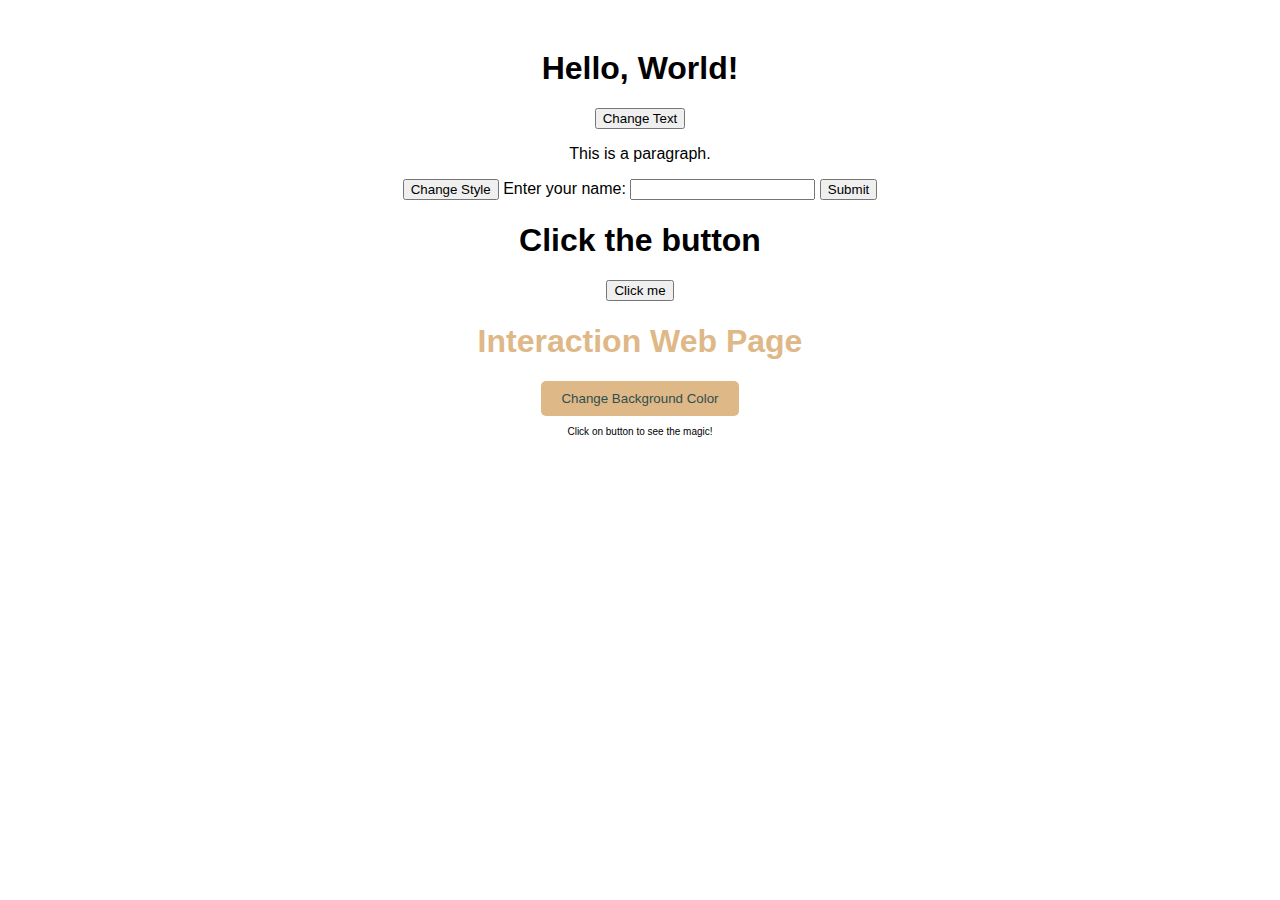
<file: Day 18/index.html>
<!DOCTYPE html>
<html lang="en">
<head>
    <meta charset="UTF-8">
    <meta name="viewport" content="width=device-width, initial-scale=1.0">
    <title>Document</title>
    <style>
        body{
            font-family: Arial, Helvetica, sans-serif;
            text-align: center;
            margin-top: 50px;
        }
        #heading2{
            color: burlywood;
        }
        #changeColorButton{
            padding: 10px 20px;
            background-color: burlywood;
            color: darkslategray;
            border: none;
            border-radius: 5px;
            cursor: pointer;
        }
        button.hover{
            background-color:aliceblue;
        }
        #instruction{
            font-size: 10px;
        }
    </style>
</head>
<body>
    <h1 id="heading">Hello, World!</h1>
    <button onclick="changetext()">Change Text</button>
    <p id="text">This is a paragraph.</p>
    <button onclick="changestyle()">Change Style</button>
    <label for="name">Enter your name:</label>
    <input type="text" id="name">
    <button onclick="showName()">Submit</button>
    <p id="output"></p>
    <h1>Click the button</h1>
    <button id="myButton">Click me</button>
    <p id="output1"></p>
    <h1 id="heading2">Interaction Web Page</h1>
    <button id="changeColorButton">Change Background Color</button>
    <p id="instruction">Click on button to see the magic!</p>
    <script>
        function changetext(){
    const heading = document.getElementById("heading");
    heading.textContent ="Text Changed";
}
function changestyle(){
    const text= document.getElementById("text");
    text.style.color="blue";
    text.style.fontSize="24px";
}
function showName(){
    const nameInput = document.getElementById("name");
    const output = document.getElementById("output");
    output.textContent = "Hello, "+nameInput.value+"!";
}
const button = document.getElementById("myButton");
const output = document.getElementById("output");
button.addEventListener('click', ()=>{
    output1.textContent = "You clicked the button!";
});
const button1=document.getElementById("changeColorButton");
const body=document.body;
button1.addEventListener('click', ()=>{
    const colors=["blue", "red", "green", "brown"];
    const randomColors=colors[Math.floor(Math.random()*colors.length)];
    body.style.backgroundColor=randomColors;
});
    </script>
</body>
</html>
</file>
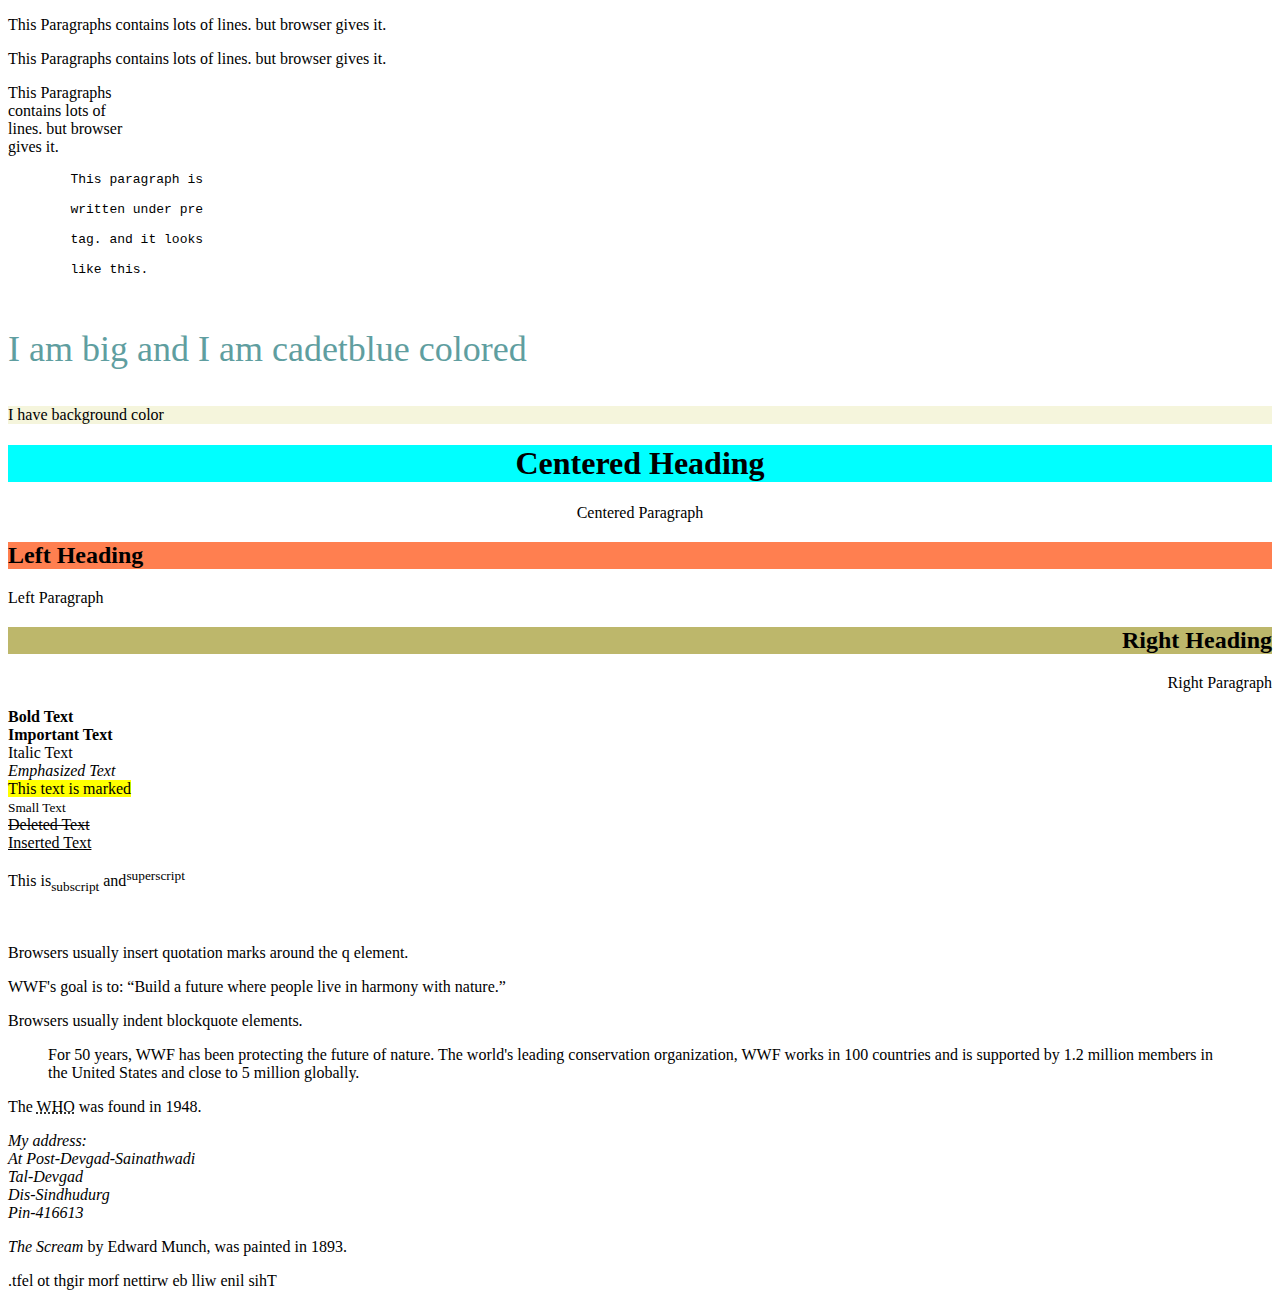
<file: Day 3/index.html>
<!DOCTYPE html>
<html lang="en">
<head>
    <meta charset="UTF-8">
    <meta name="viewport" content="width=device-width, initial-scale=1.0">
    <title>Paragraphs</title>
</head>
<body>
    <p>
        This Paragraphs
        contains lots of
        lines. but browser
        gives it.
    </p>
    <p>
        This   Paragraphs
        contains      lots of
        lines. but      browser
        gives     it.
    </p>
    <p>
        This Paragraphs <br> contains lots of <br> lines. but browser <br> gives it.
    </p>
    <pre>
        This paragraph is 
        
        written under pre 
        
        tag. and it looks

        like this.
    </pre>
    <p style="font-size: 36px; color: cadetblue;">I am big and I am cadetblue colored</p>
    <p style="background-color: beige;">I have background color</p>
    <h1 style="text-align: center; background-color: aqua;">Centered Heading</h1>
    <p style="text-align: center;">Centered Paragraph</p>
    <h2 style="text-align: left; background-color: coral;">Left Heading</h2>
    <p style="text-align: left;">Left Paragraph</p>
    <h2 style="text-align: right; background-color: darkkhaki;">Right Heading</h2>
    <p style="text-align: right;">Right Paragraph</p>
    <b>Bold Text</b> <br>
    <strong>Important Text</strong> <br
    <i>Italic Text</i> <br>
    <em>Emphasized Text</em> <br>
    <mark>This text is marked</mark> <br>
    <small>Small Text</small> <br>
    <del>Deleted Text</del> <br>
    <ins>Inserted Text</ins> <br>
    <p>This is<sub>subscript</sub> and<sup>superscript</sup></p> <br>
    <p>Browsers usually insert quotation marks around the q element.</p>
    <p>WWF's goal is to: <q>Build a future where people live in harmony with nature.</q></p>
    <p>Browsers usually indent blockquote elements.</p>
    <blockquote>
        For 50 years, WWF has been protecting the future of nature.
        The world's leading conservation organization,
        WWF works in 100 countries and is supported by
        1.2 million members in the United States and 
        close to 5 million globally.
    </blockquote>
    <p>The <abbr title="World Health Organization">WHO</abbr> was found in 1948.</p>
    <address>
        My address: <br>
        At Post-Devgad-Sainathwadi <br>
        Tal-Devgad <br>
        Dis-Sindhudurg <br>
        Pin-416613
    </address>
    <p><cite>The Scream</cite> by Edward Munch, was painted in 1893.</p>
    <bdo dir="rtl">This line will be written from right to left.</bdo>
</body>
</html>
</file>
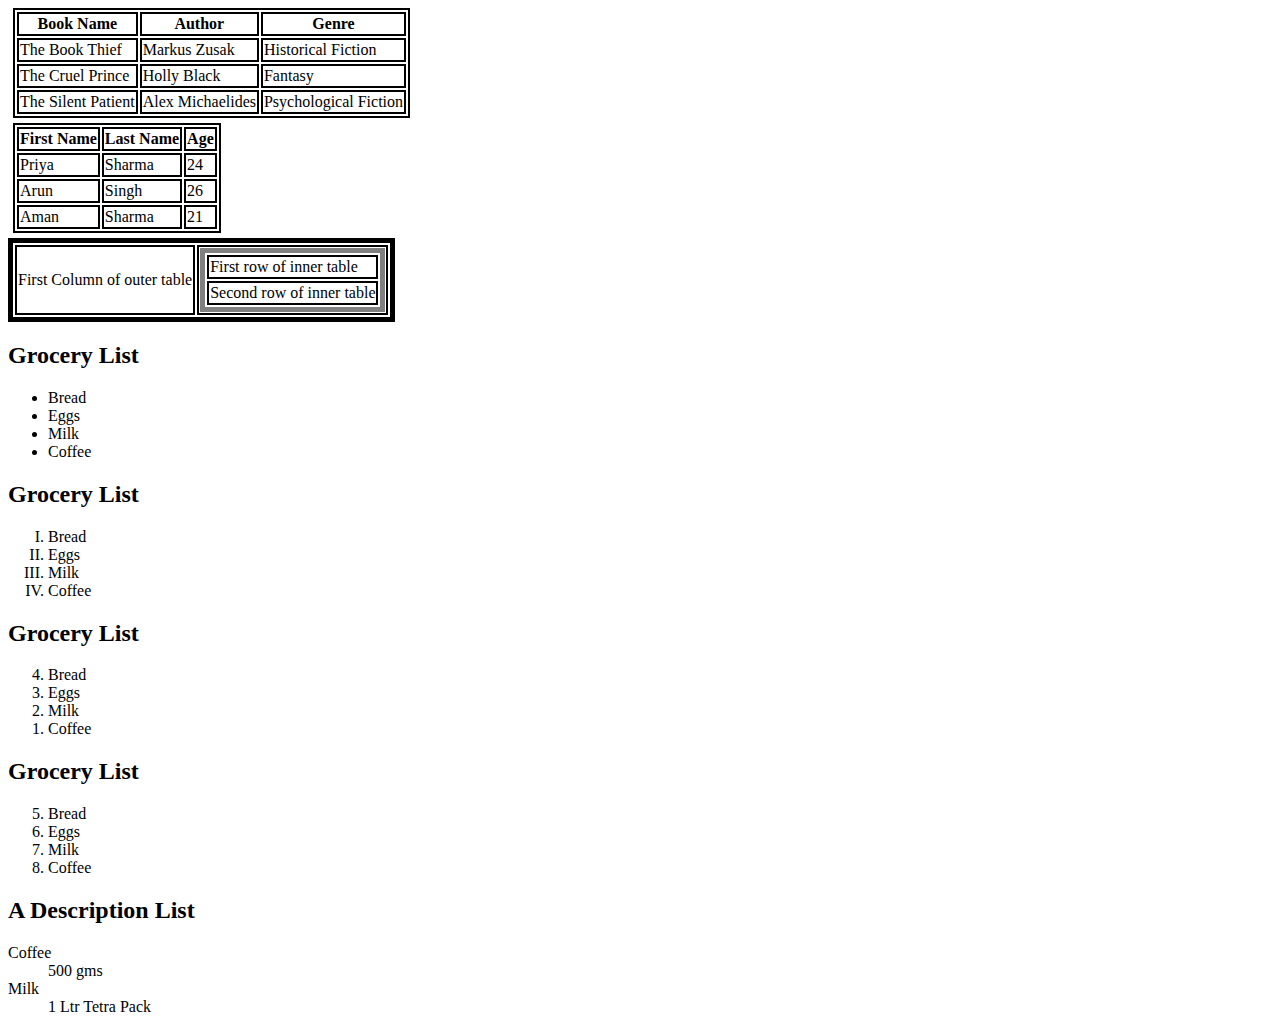
<file: Day 4/index.html>
<!DOCTYPE html>
<html lang="en">

<head>
    <meta charset="UTF-8">
    <meta name="viewport" content="width=device-width, initial-scale=1.0">
    <title>Tables</title>
</head>
<style>
    table,
    th,
    td {
        border: 2px solid black;
    }

    .table1, .table2 {
        margin: 5px;
    }
</style>

<body>
    <table class="table1">
        <tr>
            <th>Book Name</th>
            <th>Author</th>
            <th>Genre</th>
        </tr>
        <tr>
            <td>The Book Thief</td>
            <td>Markus Zusak</td>
            <td>Historical Fiction</td>
        </tr>
        <tr>
            <td>The Cruel Prince</td>
            <td>Holly Black</td>
            <td>Fantasy</td>
        </tr>
        <tr>
            <td>The Silent Patient</td>
            <td>Alex Michaelides</td>
            <td>Psychological Fiction</td>
        </tr>
    </table>
    <table class="table2">
        <tr>
            <th>First Name</th>
            <th>Last Name</th>
            <th>Age</th>
        </tr>
        <tr>
            <td>Priya</td>
            <td>Sharma</td>
            <td>24</td>
        </tr>
        <tr>
            <td>Arun</td>
            <td>Singh</td>
            <td>26</td>
        </tr>
        <tr>
            <td>Aman</td>
            <td>Sharma</td>
            <td>21</td>
        </tr>
    </table>
    <table style="border: 5px solid black;">
        <tr>
            <td>First Column of outer table</td>
            <td>
                <table style="border: 5px solid gray;">
                    <tr>
                        <td>First row of inner table</td>
                    </tr>
                    <tr>
                        <td>Second row of inner table</td>
                    </tr>
                </table>
            </td>
        </tr>
    </table>
    <h2>Grocery List</h2>
    <ul>
        <li>Bread</li>
        <li>Eggs</li>
        <li>Milk</li>
        <li>Coffee</li>
    </ul>
    <h2>Grocery List</h2>
    <ol type="I">
        <li>Bread</li>
        <li>Eggs</li>
        <li>Milk</li>
        <li>Coffee</li>
    </ol>
    <h2>Grocery List</h2>
    <ol reversed>
        <li>Bread</li>
        <li>Eggs</li>
        <li>Milk</li>
        <li>Coffee</li>
    </ol>
    <h2>Grocery List</h2>
    <ol start="5">
        <li>Bread</li>
        <li>Eggs</li>
        <li>Milk</li>
        <li>Coffee</li>
    </ol>
    <h2>A Description List</h2>
    <dl>
        <dt>Coffee</dt>
        <dd>500 gms</dd>
        <dt>Milk</dt>
        <dd>1 Ltr Tetra Pack</dd>
    </dl>
</body>

</html>
</file>
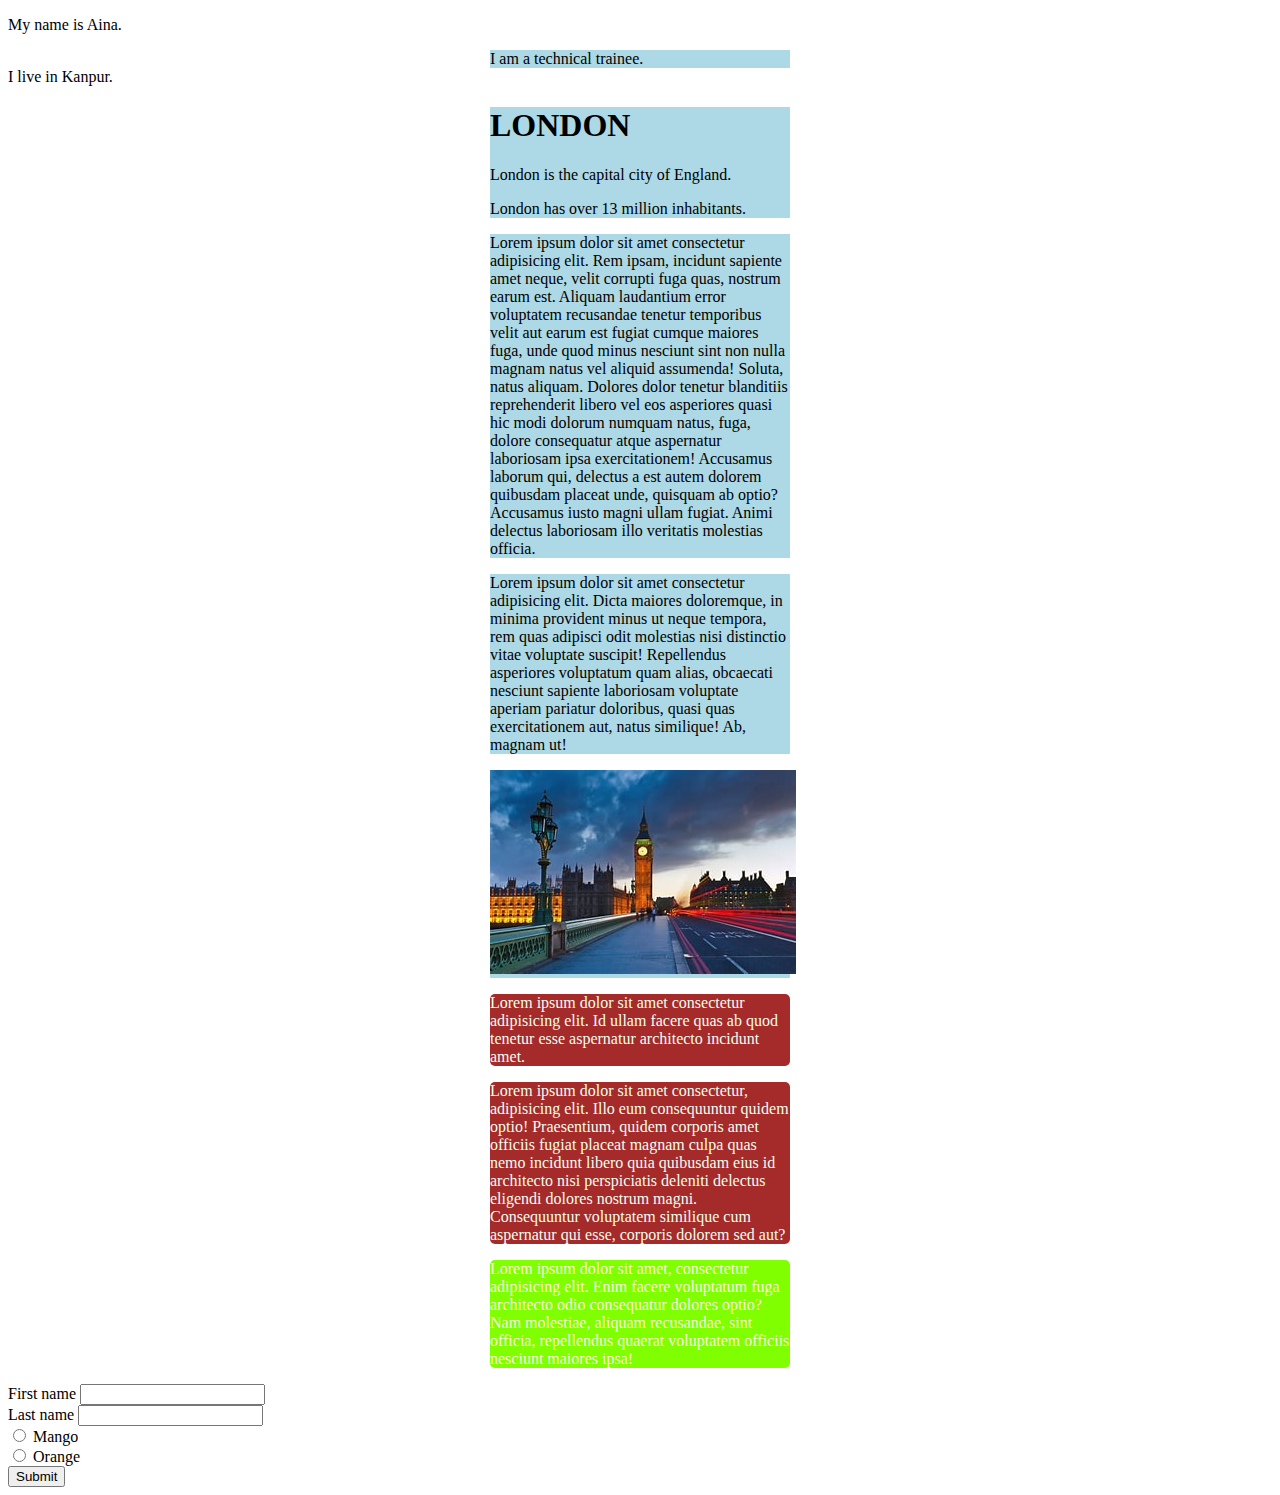
<file: Day 5/index.html>
<!DOCTYPE html>
<html lang="en">
<head>
    <meta charset="UTF-8">
    <meta name="viewport" content="width=device-width, initial-scale=1.0">
    <title>div, id, class and more</title>
</head>
<style>
    div{
        background-color: lightblue;
        width: 300px;
        margin: auto;
    }
    .card{
        background-color: brown;
        color: honeydew;
        border-radius: 5px;
    }
    #unique{
        background-color: chartreuse;
        color: cornsilk;
    }
</style>
<body>
    <p>My name is Aina. <div>I am a technical trainee.</div> I live in Kanpur.</p>
    <div>
        <h1>LONDON</h1>
        <p>London is the capital city of England.</p>
        <p>London has over 13 million inhabitants.</p>
    </div>
    <div>
          <p>Lorem ipsum dolor sit amet consectetur adipisicing elit. Rem ipsam, incidunt sapiente amet neque, velit corrupti fuga quas, nostrum earum est. Aliquam laudantium error voluptatem recusandae tenetur temporibus velit aut earum est fugiat cumque maiores fuga, unde quod minus nesciunt sint non nulla magnam natus vel aliquid assumenda! Soluta, natus aliquam. Dolores dolor tenetur blanditiis reprehenderit libero vel eos asperiores quasi hic modi dolorum numquam natus, fuga, dolore consequatur atque aspernatur laboriosam ipsa exercitationem! Accusamus laborum qui, delectus a est autem dolorem quibusdam placeat unde, quisquam ab optio? Accusamus iusto magni ullam fugiat. Animi delectus laboriosam illo veritatis molestias officia.</p>
    </div>
    <div>
       <p>Lorem ipsum dolor sit amet consectetur adipisicing elit. Dicta maiores doloremque, in minima provident minus ut neque tempora, rem quas adipisci odit molestias nisi distinctio vitae voluptate suscipit! Repellendus asperiores voluptatum quam alias, obcaecati nesciunt sapiente laboriosam voluptate aperiam pariatur doloribus, quasi quas exercitationem aut, natus similique! Ab, magnam ut!</p>
    </div>
    <div>
        <img src="london.jfif" alt="">
    </div>
    <div class="card">
        <p>Lorem ipsum dolor sit amet consectetur adipisicing elit. Id ullam facere quas ab quod tenetur esse aspernatur architecto incidunt amet.</p>
    </div>
    <div class="card">
        <p>
            Lorem ipsum dolor sit amet consectetur, adipisicing elit. Illo eum consequuntur quidem optio! Praesentium, quidem corporis amet officiis fugiat placeat magnam culpa quas nemo incidunt libero quia quibusdam eius id architecto nisi perspiciatis deleniti delectus eligendi dolores nostrum magni. Consequuntur voluptatem similique cum aspernatur qui esse, corporis dolorem sed aut?
        </p>
    </div>
    <div class="card" id="unique">
        <p>
            Lorem ipsum dolor sit amet, consectetur adipisicing elit. Enim facere voluptatum fuga architecto odio consequatur dolores optio? Nam molestiae, aliquam recusandae, sint officia, repellendus quaerat voluptatem officiis nesciunt maiores ipsa!
        </p>
    </div>
    <form>
        <label for="Fname">First name</label>
        <input type="text" name="fname" id="fname"><br>
        <label for="lname">Last name</label>
        <input type="text" name="lname" id="lname"><br>
        <input type="radio" id="mango">
        <label for="mango">Mango</label><br>
        <input type="radio" id="orange">
        <label for="orange">Orange</label><br>
        <input type="submit" value="Submit">
    </form> 
</body>
</html>
</file>
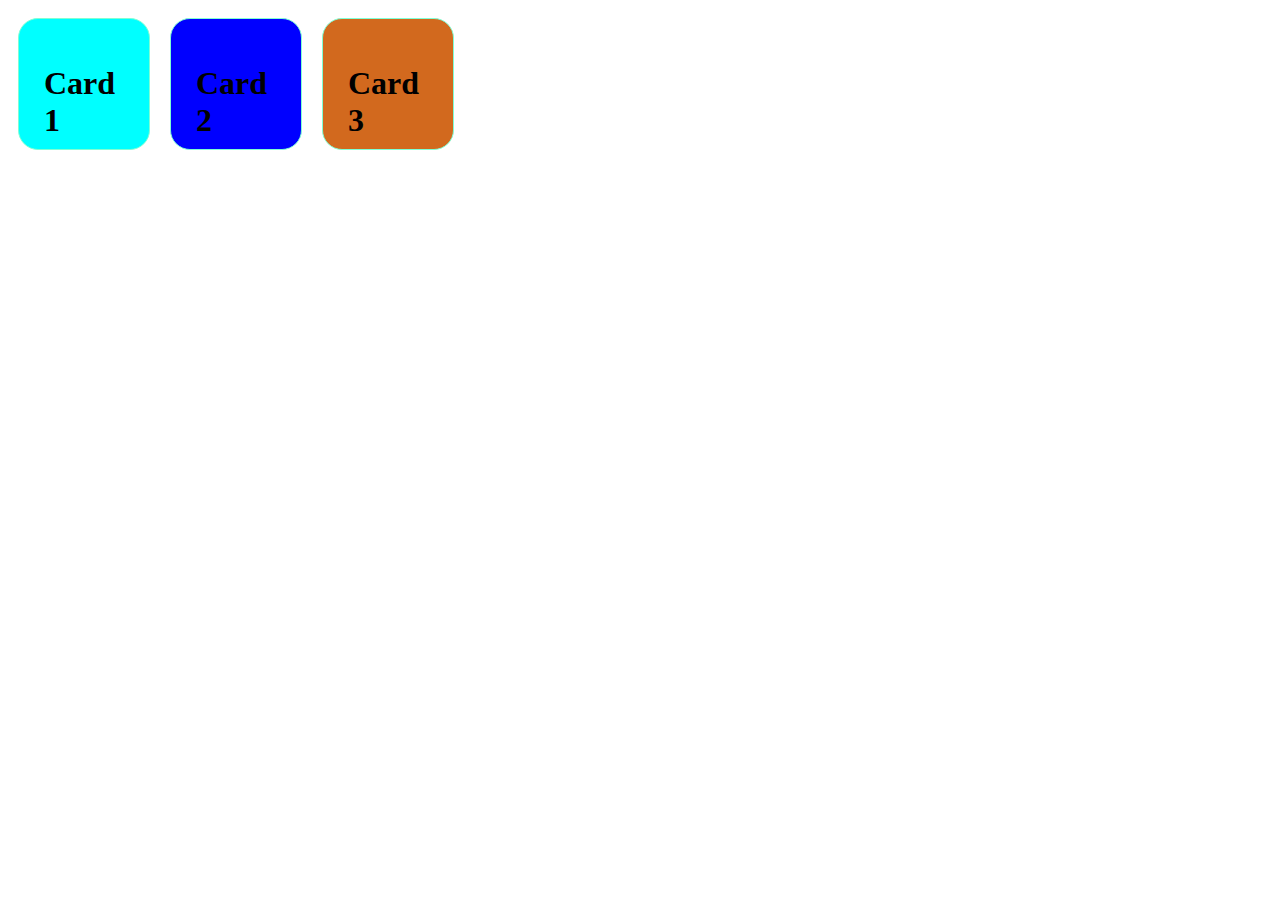
<file: Day 6/index.html>
<!DOCTYPE html>
<html lang="en">
<head>
    <meta charset="UTF-8">
    <meta name="viewport" content="width=device-width, initial-scale=1.0">
    <title>Introduction to CSS</title>
</head>
<style>
    body{
    
        display: flex;
}
#c1{
    background-color: aqua;
}
#c2{
    background-color: blue;
}
#c3{
    background-color: chocolate;
}
.card{
    color: black;
    border: 1px solid transparent;
    border-color: aquamarine;
    border-radius: 20px;
    margin: 10px;
    padding: 25px;
    width: 80px;
    height: 80px;
}
</style>
<body>
     <div class="card" id="c1">
        <h1>Card 1</h1>
    </div>
    <div class="card" id="c2">
        <h1>Card 2</h1>
    </div>
    <div class="card" id="c3">
        <h1>Card 3</h1>
    </div>
    </body>
</html>
</file>
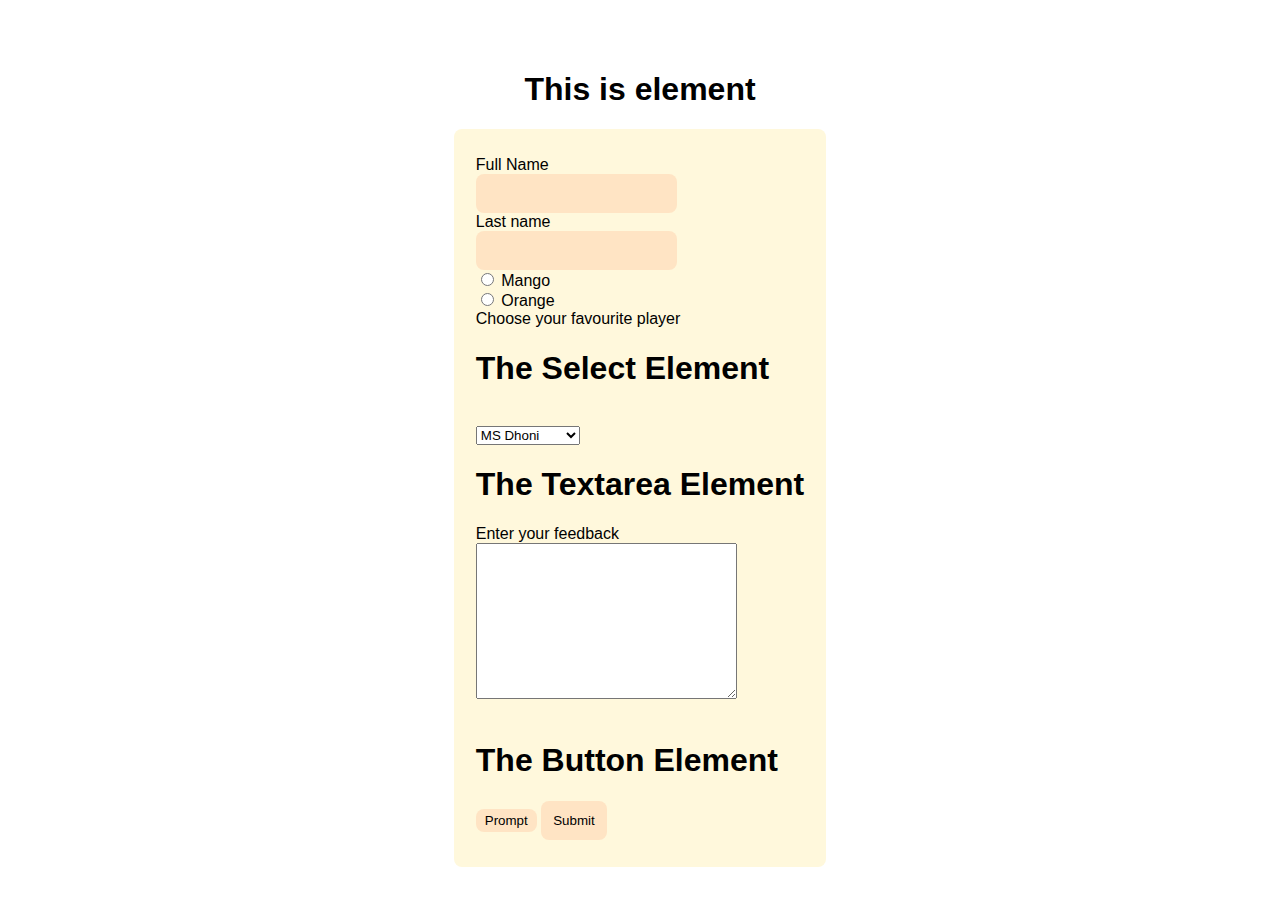
<file: Day 7/index.html>
<!DOCTYPE html>
<html lang="en">
<head>
    <meta charset="UTF-8">
    <meta name="viewport" content="width=device-width, initial-scale=1.0">
    <title>Forms</title>
</head>
<style>
    body{
        display: flex;
        justify-content: center;
        align-items: center;
        height: 100vh;
        flex-direction: column;
        font-family: Arial, Helvetica, sans-serif;
    }
    form{
        border: 2px solid transparent;
        padding: 25px 20px;
        border-radius: 8px;
        background-color: cornsilk;
    }
    input{
        border: 2px solid transparent;
        border-radius: 8px;
        padding: 10px;
        background-color: bisque;
        outline: none;
    }
    button{
        border: 3px solid transparent;
        border-radius: 8px;
        padding: 10 px;
        background-color: bisque;
    }
</style>
<body>
<h1>This is element</h1>
<form action="index.html">
    <label for="fname">Full Name</label><br>
    <input type="text" name="fname" id="fname"><br>
        <label for="lname">Last name</label><br>
        <input type="text" name="lname" id="lname"><br>
        <input type="radio" id="mango" name="fruits" value="mango">
        <label for="mango">Mango</label><br>
        <input type="radio" id="orange" name="fruits" value="orange">
        <label for="orange">Orange</label><br>
        <label for="players">Choose your favourite player</label>
    <h1>The Select Element</h1><br>
        <select name="favourite_player" id="players">
            <option value="MS Dhoni">MS Dhoni</option>
            <option value="Virat Kohli">Virat Kohli</option>
            <option value="Rohit Sharma">Rohit Sharma</option>
        </select><br>
        <h1>The Textarea Element</h1>
        <label>Enter your feedback</label><br>
        <textarea name="message" rows="10" cols="30"></textarea><br><br>
        <h1>The Button Element</h1>
        <button type="button" onclick="javascript:alert('Welcome to Dot Net Tutorials');">Prompt</button>
        <input type="submit" value="Submit">
</form>
</body>
</html>
</file>
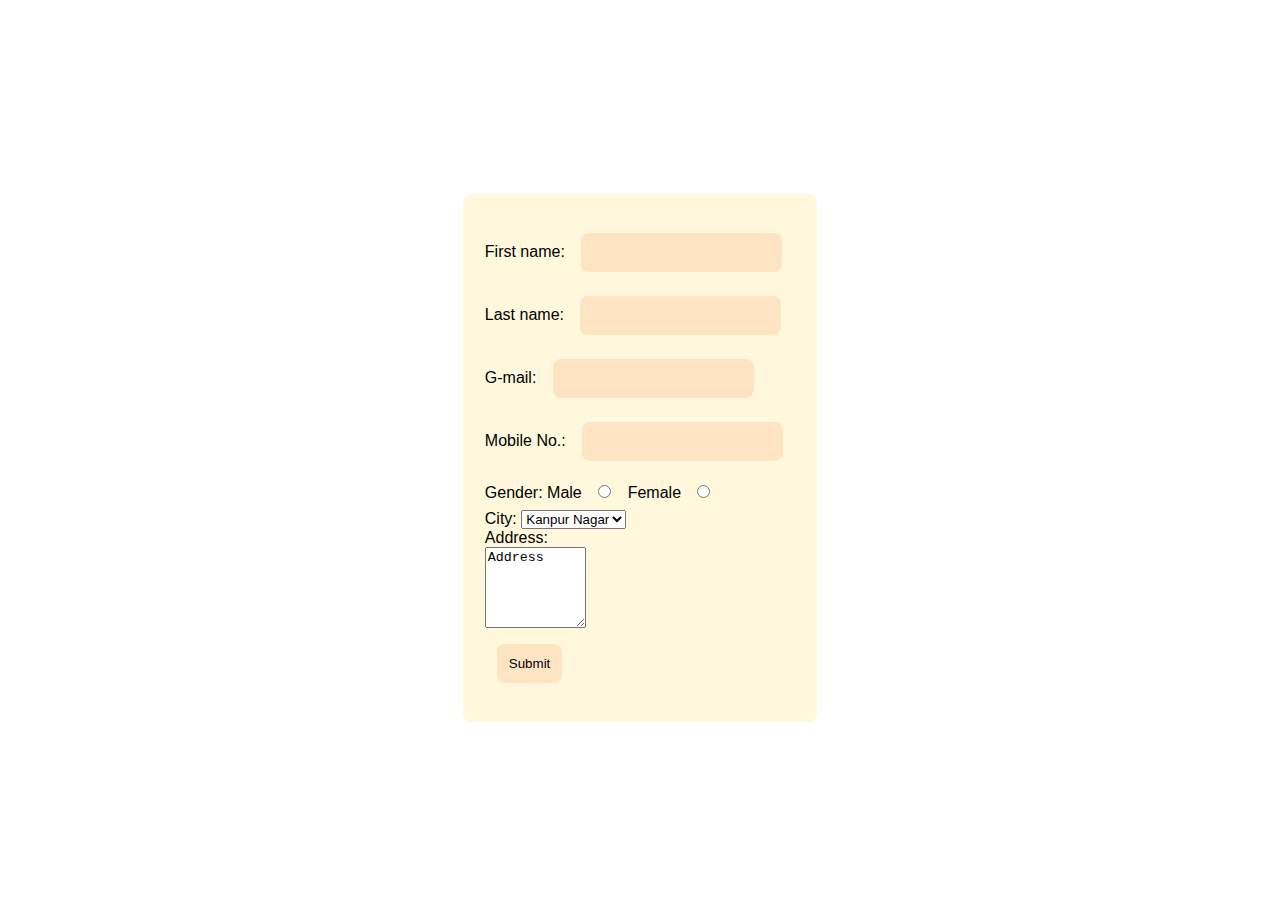
<file: Day 8/index.html>
<!DOCTYPE html>
<html lang="en">
<head>
    <meta charset="UTF-8">
    <meta name="viewport" content="width=device-width, initial-scale=1.0">
    <title>Project 1</title>
    <link rel="stylesheet" href="style.css">
</head>
<body>
    <form action="index.html">
        <label for="fname">First name:</label>
        <input type="text" name="fname" id="fname"><br>
        <label for="lname">Last name:</label>
        <input type="text" name="lname" id="lname"><br>
        <label for="gmail">G-mail:</label>
        <input type="email" name="gmail" id="gmail"><br>
        <label for="mobile">Mobile No.:</label>
        <input type="text" name="mobile" id="mobile"><br>
        <label for="gender">Gender: </label>
        <label for="Male">Male</label>
        <input type="radio" name="gender" id="Male" value="Male">
        <label for="Female">Female</label>
        <input type="radio" name="gender" id="Female" value="Female"><br>
        <label for="city">City:</label>
        <select name="cities" id="city">
            <option value="Kanpur Nagar">Kanpur Nagar</option>
            <option value="Kanpur Dehat">Kanpur Dehat</option>
            <option value="Etawah">Etawah</option>
            <option value="Jalaun">Jalaun</option>
            <option value="Fatehpur">Fatehpur</option>
        </select><br>
        <label for="address">Address:</label><br>
        <textarea name="address" id="address" rows="5" cols="10">Address</textarea><br>
        <input type="submit" name="submit">
    </form>
</body>
</html>
</file>
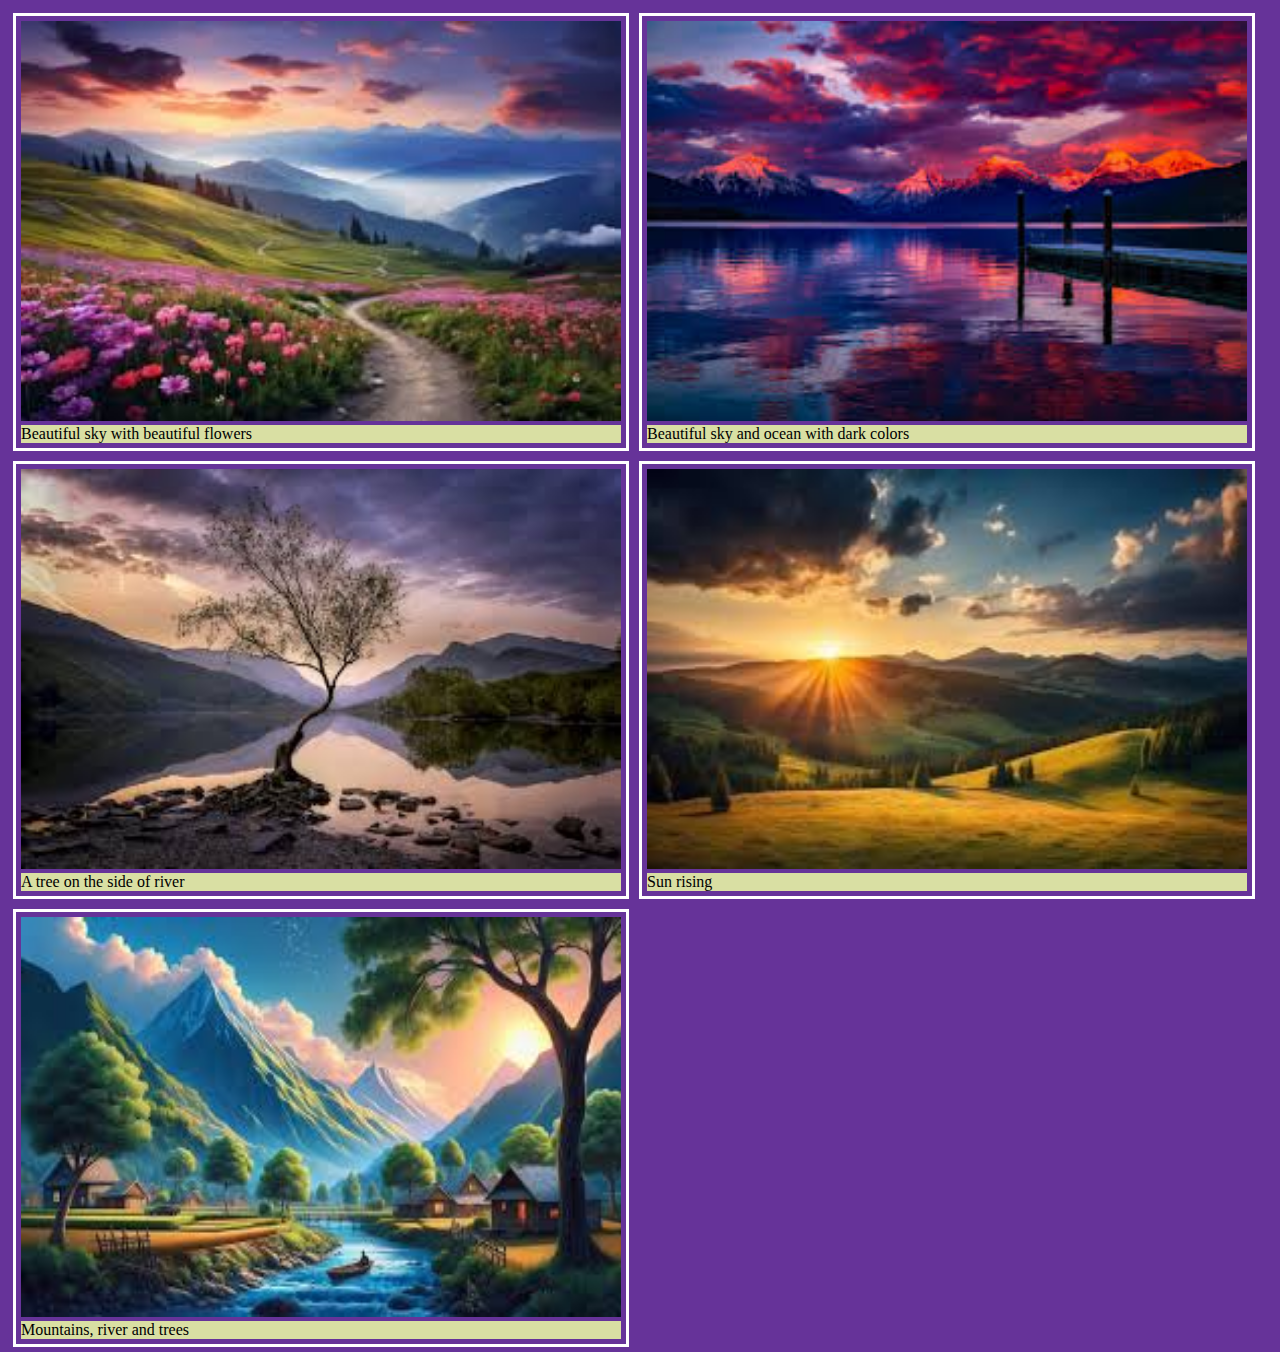
<file: Day 9/index.html>
<!DOCTYPE html>
<html lang="en">
<head>
    <meta charset="UTF-8">
    <meta name="viewport" content="width=device-width, initial-scale=1.0">
    <title>Gallery</title>
</head>
<style>
    .gallery{
        /* display: flex; */
        /* left: 100%;
        display: flex;/*  */
        float: left;
        padding: 5px;
        margin: 5px;
        border: 3px solid white;
    }
    .desc{
       background-color: rgb(217, 223, 163);
    }
    body{
        background-color: rebeccapurple;
    }
</style>
<body>
    <div class="gallery">
        <a href="#" target="_blank">
            <img src="nature1.jfif" alt="Nature" width="600" height="400">
        </a>
        <div class="desc">Beautiful sky with beautiful flowers</div>
    </div>
    <div class="gallery">
        <a href="#" target="_blank">
            <img src="nature2.jfif" alt="Nature" width="600" height="400">
        </a>
        <div class="desc">Beautiful sky and ocean with dark colors</div>
    </div>
    <div class="gallery">
        <a href="#" target="_blank">
            <img src="nature3.jfif" alt="Nature" width="600" height="400">
        </a>
        <div class="desc">A tree on the side of river</div>
    </div>
    <div class="gallery">
        <a href="#" target="_blank">
            <img src="nature4.jfif" alt="Nature" width="600" height="400">
        </a>
        <div class="desc">Sun rising</div>
    </div>
    <div class="gallery">
        <a href="#" target="_blank">
            <img src="nature5.jfif" alt="Nature" width="600" height="400">
        </a>
        <div class="desc">Mountains, river and trees</div>
    </div>
</body>
</html>
</file>
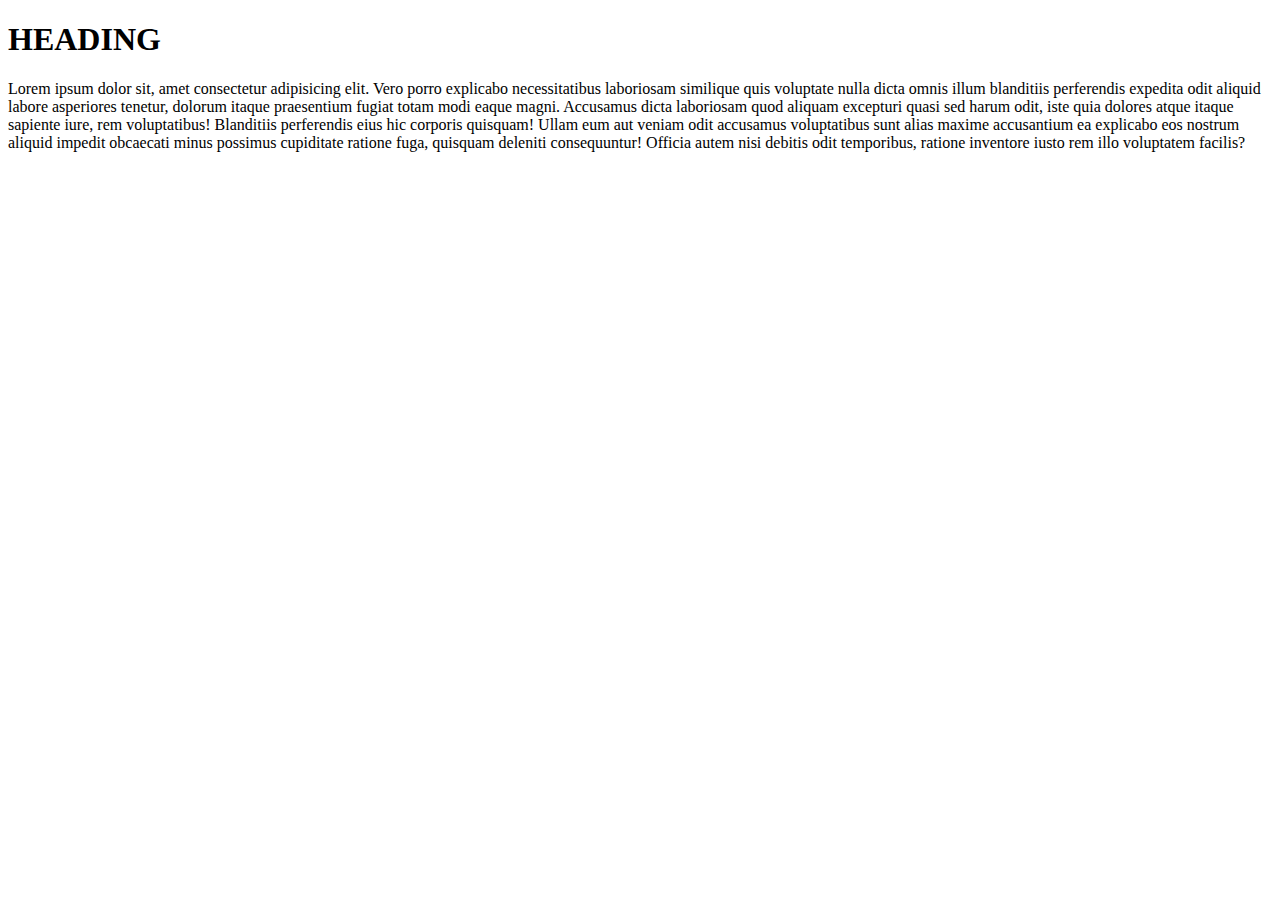
<file: Day 1/try.html>
<!DOCTYPE html>
<html lang="en">

<head>
    <meta charset="UTF-8">
    <meta name="viewport" content="width=device-width, initial-scale=1.0">
    <title>First Website</title>
</head>

<body>
    <h1>HEADING</h1>
    <p>
        Lorem ipsum dolor sit, amet consectetur adipisicing elit. Vero porro explicabo necessitatibus laboriosam
        similique quis voluptate nulla dicta omnis illum blanditiis perferendis expedita odit aliquid labore asperiores
        tenetur, dolorum itaque praesentium fugiat totam modi eaque magni. Accusamus dicta laboriosam quod aliquam
        excepturi quasi sed harum odit, iste quia dolores atque itaque sapiente iure, rem voluptatibus! Blanditiis
        perferendis eius hic corporis quisquam! Ullam eum aut veniam odit accusamus voluptatibus sunt alias maxime
        accusantium ea explicabo eos nostrum aliquid impedit obcaecati minus possimus cupiditate ratione fuga, quisquam
        deleniti consequuntur! Officia autem nisi debitis odit temporibus, ratione inventore iusto rem illo voluptatem
        facilis?
    </p>
</body>

</html>
</file>
<file: Day 8/style.css>
body{
    display: flex;
    justify-content: center;
    align-items: center;
    height: 100vh;
    flex-direction: column;
    font-family: Arial, Helvetica, sans-serif;
}
form{
    border: 2px solid transparent;
    padding: 25px 20px;
    border-radius: 8px;
    background-color: cornsilk;
}
input{
    border: 2px solid transparent;
    border-radius: 8px;
    padding: 10px;
    background-color: bisque;
    outline: none;
    margin: 12px;
}
</file>
